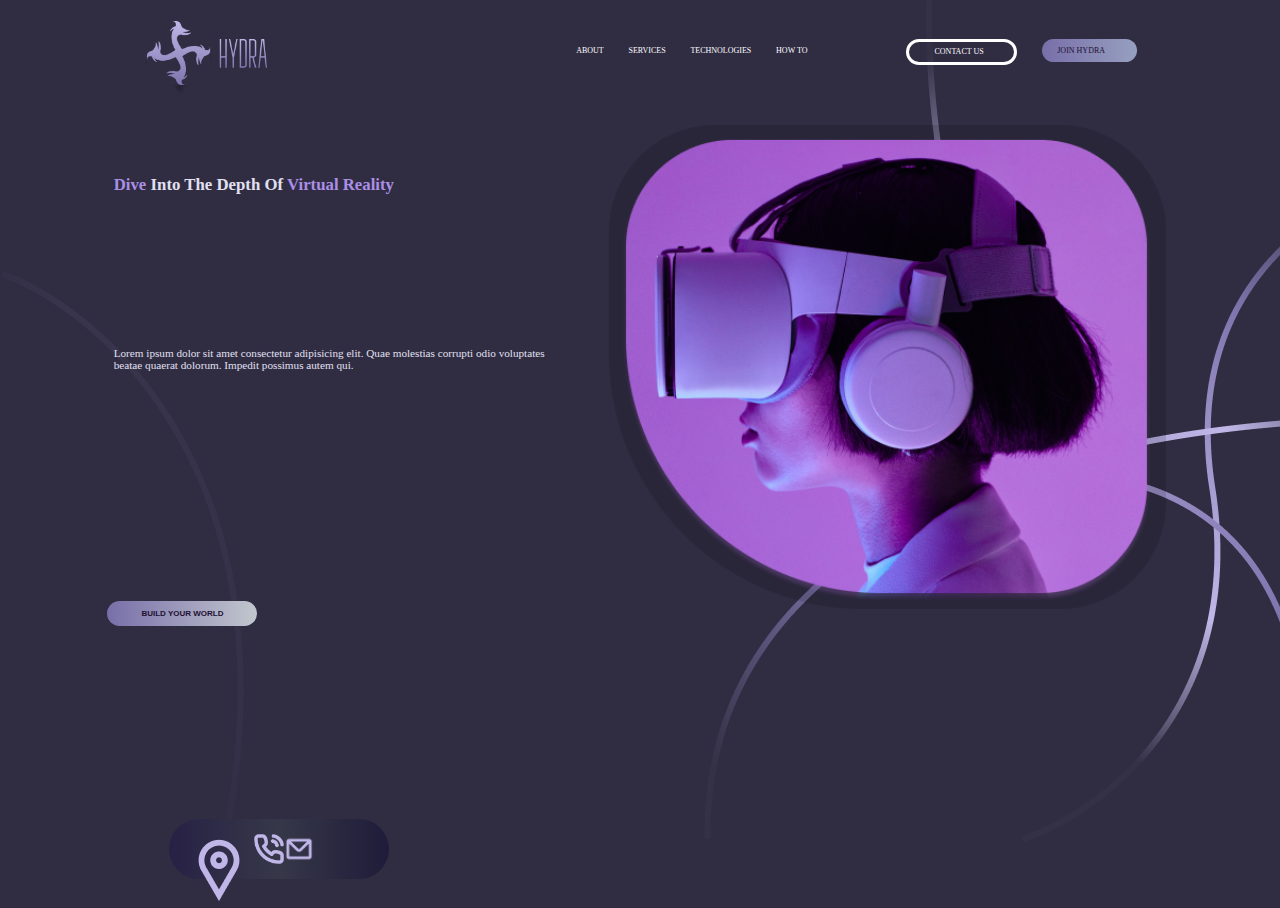
<file: index.html>
<!DOCTYPE html>
<html lang="en">
<head>
    <meta charset="UTF-8">
    <meta http-equiv="X-UA-Compatible" content="IE=edge">
    <meta name="viewport" content="width=device-width, initial-scale=1.0">
    <link rel="stylesheet" href="first P.css">
    <title>Document</title>
</head>
<body> 
    <div class="head">
     

     <nav class="nav-header" >
        <img src="./assets/Hydra-logo.png" alt="">
            
        <a href="https://www.google.com/search?gs_ssp=eJzj4tDP1Tcwzo6vNGD0Ys2oTClKBAArVAUc&q=hydra&rlz=1C1SQJL_enNG1041NG1042&oq=hydra&aqs=chrome.1.0i355i433i512j46i433i512j0i131i433i512j0i433i512l2j0i131i433i512j0i512j46i512j0i433i512l2.5886j0j7&sourceid=chrome&ie=UTF-8" class="nav-1" > ABOUT</a>
                    
                
       <a href="https://www.google.com/search?gs_ssp=eJzj4tDP1Tcwzo6vNGD0Ys2oTClKBAArVAUc&q=hydra&rlz=1C1SQJL_enNG1041NG1042&oq=hydra&aqs=chrome.1.0i355i433i512j46i433i512j0i131i433i512j0i433i512l2j0i131i433i512j0i512j46i512j0i433i512l2.5886j0j7&sourceid=chrome&ie=UTF-8" class="nav-2"> SERVICES</a>
                    
            
                    
      <a href="https://www.google.com/search?gs_ssp=eJzj4tDP1Tcwzo6vNGD0Ys2oTClKBAArVAUc&q=hydra&rlz=1C1SQJL_enNG1041NG1042&oq=hydra&aqs=chrome.1.0i355i433i512j46i433i512j0i131i433i512j0i433i512l2j0i131i433i512j0i512j46i512j0i433i512l2.5886j0j7&sourceid=chrome&ie=UTF-8" class="nav-3"> TECHNOLOGIES</a>
                    
                    
                
      <a href="https://www.google.com/search?gs_ssp=eJzj4tDP1Tcwzo6vNGD0Ys2oTClKBAArVAUc&q=hydra&rlz=1C1SQJL_enNG1041NG1042&oq=hydra&aqs=chrome.1.0i355i433i512j46i433i512j0i131i433i512j0i433i512l2j0i131i433i512j0i512j46i512j0i433i512l2.5886j0j7&sourceid=chrome&ie=UTF-8" class="nav-4"> HOW TO</a>
                    
        
      <div class="nav-5c"> <a href="https://www.google.com/search?gs_ssp=eJzj4tDP1Tcwzo6vNGD0Ys2oTClKBAArVAUc&q=hydra&rlz=1C1SQJL_enNG1041NG1042&oq=hydra&aqs=chrome.1.0i355i433i512j46i433i512j0i131i433i512j0i433i512l2j0i131i433i512j0i512j46i512j0i433i512l2.5886j0j7&sourceid=chrome&ie=UTF-8" class="nav-5">CONTACT US</a></div>
        
                    
        
       <div class="nav-6c"> <a href="https://www.google.com/search?gs_ssp=eJzj4tDP1Tcwzo6vNGD0Ys2oTClKBAArVAUc&q=hydra&rlz=1C1SQJL_enNG1041NG1042&oq=hydra&aqs=chrome.1.0i355i433i512j46i433i512j0i131i433i512j0i433i512l2j0i131i433i512j0i512j46i512j0i433i512l2.5886j0j7&sourceid=chrome&ie=UTF-8" class="nav-6">JOIN HYDRA</a> </div>
                    
     </nav>
    </div>

    <div class="div1">
        <div class="div1h2p">
            
            <h2>Dive <span>Into The Depth Of</span>  Virtual Reality</h2>
            
            <p>Lorem ipsum dolor sit amet consectetur adipisicing elit. Quae molestias corrupti odio voluptates beatae quaerat dolorum. Impedit possimus autem qui.</p>

        </div>
    
        <img src="./assets/Group 1.png" alt="">
    </div> 
    
    <button class="btn1" type="submit">BUILD YOUR WORLD</button> 



         <div class="div2">
            <div class="div2first">
                  <img src="./assets/Location-Icon.png" alt="">
                  <p></p>
            </div>

            <img src="./assets/shape1.png" alt="" class="div2img2">
            <img src="./assets/mail.png" alt="" class="div2img3">
         </div>




</body>
</html>
</file>
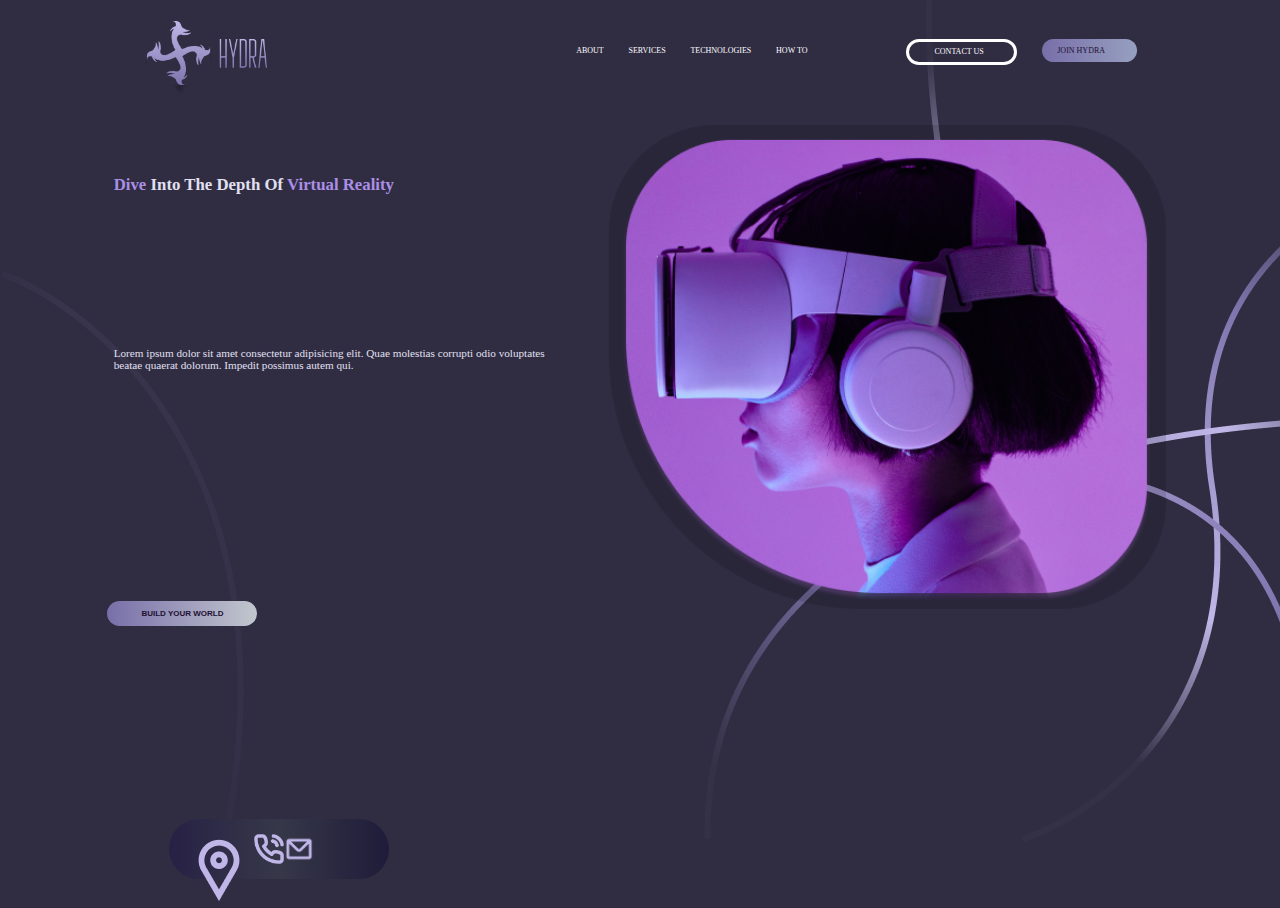
<file: first P.html>
<!DOCTYPE html>
<html lang="en">
<head>
    <meta charset="UTF-8">
    <meta http-equiv="X-UA-Compatible" content="IE=edge">
    <meta name="viewport" content="width=device-width, initial-scale=1.0">
    <link rel="stylesheet" href="first P.css">
    <title>Document</title>
</head>
<body> 
    <div class="head">
     

     <nav class="nav-header" >
        <img src="./assets/Hydra-logo.png" alt="">
            
        <a href="https://www.google.com/search?gs_ssp=eJzj4tDP1Tcwzo6vNGD0Ys2oTClKBAArVAUc&q=hydra&rlz=1C1SQJL_enNG1041NG1042&oq=hydra&aqs=chrome.1.0i355i433i512j46i433i512j0i131i433i512j0i433i512l2j0i131i433i512j0i512j46i512j0i433i512l2.5886j0j7&sourceid=chrome&ie=UTF-8" class="nav-1" > ABOUT</a>
                    
                
       <a href="https://www.google.com/search?gs_ssp=eJzj4tDP1Tcwzo6vNGD0Ys2oTClKBAArVAUc&q=hydra&rlz=1C1SQJL_enNG1041NG1042&oq=hydra&aqs=chrome.1.0i355i433i512j46i433i512j0i131i433i512j0i433i512l2j0i131i433i512j0i512j46i512j0i433i512l2.5886j0j7&sourceid=chrome&ie=UTF-8" class="nav-2"> SERVICES</a>
                    
            
                    
      <a href="https://www.google.com/search?gs_ssp=eJzj4tDP1Tcwzo6vNGD0Ys2oTClKBAArVAUc&q=hydra&rlz=1C1SQJL_enNG1041NG1042&oq=hydra&aqs=chrome.1.0i355i433i512j46i433i512j0i131i433i512j0i433i512l2j0i131i433i512j0i512j46i512j0i433i512l2.5886j0j7&sourceid=chrome&ie=UTF-8" class="nav-3"> TECHNOLOGIES</a>
                    
                    
                
      <a href="https://www.google.com/search?gs_ssp=eJzj4tDP1Tcwzo6vNGD0Ys2oTClKBAArVAUc&q=hydra&rlz=1C1SQJL_enNG1041NG1042&oq=hydra&aqs=chrome.1.0i355i433i512j46i433i512j0i131i433i512j0i433i512l2j0i131i433i512j0i512j46i512j0i433i512l2.5886j0j7&sourceid=chrome&ie=UTF-8" class="nav-4"> HOW TO</a>
                    
        
      <div class="nav-5c"> <a href="https://www.google.com/search?gs_ssp=eJzj4tDP1Tcwzo6vNGD0Ys2oTClKBAArVAUc&q=hydra&rlz=1C1SQJL_enNG1041NG1042&oq=hydra&aqs=chrome.1.0i355i433i512j46i433i512j0i131i433i512j0i433i512l2j0i131i433i512j0i512j46i512j0i433i512l2.5886j0j7&sourceid=chrome&ie=UTF-8" class="nav-5">CONTACT US</a></div>
        
                    
        
       <div class="nav-6c"> <a href="https://www.google.com/search?gs_ssp=eJzj4tDP1Tcwzo6vNGD0Ys2oTClKBAArVAUc&q=hydra&rlz=1C1SQJL_enNG1041NG1042&oq=hydra&aqs=chrome.1.0i355i433i512j46i433i512j0i131i433i512j0i433i512l2j0i131i433i512j0i512j46i512j0i433i512l2.5886j0j7&sourceid=chrome&ie=UTF-8" class="nav-6">JOIN HYDRA</a> </div>
                    
     </nav>
    </div>

    <div class="div1">
        <div class="div1h2p">
            
            <h2>Dive <span>Into The Depth Of</span>  Virtual Reality</h2>
            
            <p>Lorem ipsum dolor sit amet consectetur adipisicing elit. Quae molestias corrupti odio voluptates beatae quaerat dolorum. Impedit possimus autem qui.</p>

        </div>
    
        <img src="./assets/Group 1.png" alt="">
    </div> 
    
    <button class="btn1" type="submit">BUILD YOUR WORLD</button> 



         <div class="div2">
            <div class="div2first">
                  <img src="./assets/Location-Icon.png" alt="">
                  <p></p>
            </div>

            <img src="./assets/shape1.png" alt="" class="div2img2">
            <img src="./assets/mail.png" alt="" class="div2img3">
         </div>




</body>
</html>
</file>
<file: first P.css>
body{
    background-image: url(./assets/Background.png);
    padding: 1%;


}
.nav-header img{
    width: 10%;
    margin-right: 25%;
}
.nav-header{
    display: flex;
    flex-wrap: wrap;
    justify-content:center;
    display:flex;
    /* background-color: rgb(79, 27, 59); */
    
}


.nav-1, .nav-2, .nav-3, .nav-4{
    color: white;
    font-size: .5rem;
    text-decoration: none;
    padding-top: 2%;
    margin-right: 2%;
}
.nav-5{
    color: white;
    font-size: .5rem;
    text-decoration: none;
}
.nav-5c{
    padding: 5px 0px 10px 25px;
    font-size: .5rem;
    color: white;
    width: 80px;
    display: inline-block;
    height: 5px;
    border: solid;
    border-radius: 50px;
    margin:1.5% 2% 0% 6%;
}
.nav-6{
    color: rgb(34, 16, 51);
    font-size: .5rem;
    text-decoration: none;
}

.nav-6c{
    padding: 0px 0px 10px 15px;
    background-image: linear-gradient(to right, rgb(120, 111, 169), rgb(151, 160, 192));
    width: 80px;
    display: inline-block;
    height: 13px;
    border:none;
    border-radius: 50px;
    margin: 1.5% 0% 0% 0%;
}
@media(max-width:768px){
    .nav-header img{
        width: 20%;
        margin-right: 70%; 
    }
    
    .nav-1, .nav-2, .nav-3, .nav-4{
        display: none;
    }
} 
@media(min-width:320px) and (max-width:768px){
    .nav-1, .nav-2, .nav-3, .nav-4{
       
    }
}






.div1{
    display: flex;
    justify-content: center;
    flex-wrap:wrap-reverse;
    margin-top: 30px;
    /* background-color:green; */
    
}
.div1 img{
    width: 80%;
    /* background-color: aquamarine; */
}

.div1h2p{
    font-size: .7rem;
    /* background-color: blueviolet; */
}
.div1 h2{
    color:rgb(170, 143, 229) ;
    text-align: center;
}
.div1 h2 span,p{
    color: rgb(224, 224, 241);

}
@media(min-width:460px){
    .div1 img{
        width: 45%;
        margin-left: 5%;

    }
   .div1h2p{
     display: flex; 
     flex-wrap: wrap;
     width: 35%;
   }
   .div1 p{
    position: relative;
    bottom: 30px;
   }
}
@media(max-width:460px){
    .div1 p{
        display: none;
    }
}
@media(min-width:768px){
    .div1h2p h2{
        margin-top: 50px;
    }
    .div1h2p p{
        margin-bottom: 50px;
    }
}






.btn1{
    width: 150px;
    height: 25px;
    margin:5% 0% 0%  25%;
    border: none;
    border-radius: 50px;
    font-weight: bold;
    font-size: .5rem;
    color: rgb(34, 16, 51);
    background-image: linear-gradient(to right, rgb(120, 111, 169), rgb(194, 199, 206));
}
@media(min-width:460px){
    .btn1{
        margin-left: 6%;
        position: relative;
        bottom: 40px;
    }
}
@media(min-width:768px){
    .btn1{
        margin-left: 7%;
        position: relative;
        bottom: 70px;
    }
}


.div2{
    display: flex;
    width: 190px;
    height: 30px;
    margin: 10% 0% 0% 12%;
    padding: 15px;
    border-radius: 50px;
    background-image: linear-gradient(to right, rgb(39, 33, 69), rgb(54, 56, 73), rgb(31, 27, 57));
}
.div2img1{

}
.div2img2{

}
.div2img3{
    
    
}
</file>
